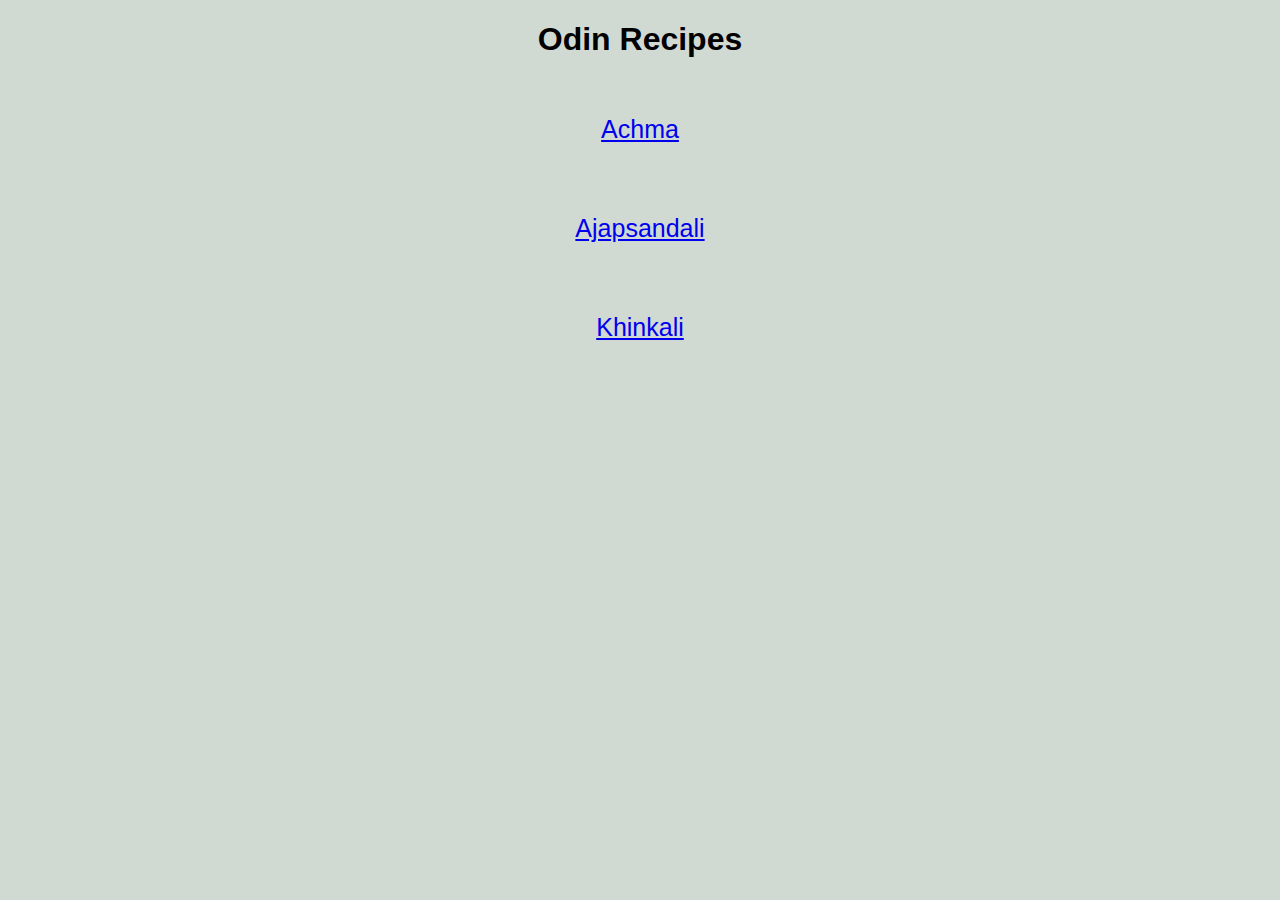
<file: index.html>
<!DOCTYPE html>
<html lang="en">
<head>
    <link rel="stylesheet" href="styles.css">
    <meta charset="UTF-8">
    <meta name="viewport" content="width=device-width, initial-scale=1.0">
    <title>Odin Recipes</title>
</head>
<body>
    <h1>Odin Recipes</h1>
    <ul id="recipe-names">
        <li><a href="./recipes/achma.html">Achma</a></li>
        <li><a href="./recipes/ajapsandali.html">Ajapsandali</a></li>
        <li><a href="./recipes/khinkali.html">Khinkali</a></li>
    </ul>    
</body>
</html>
</file>
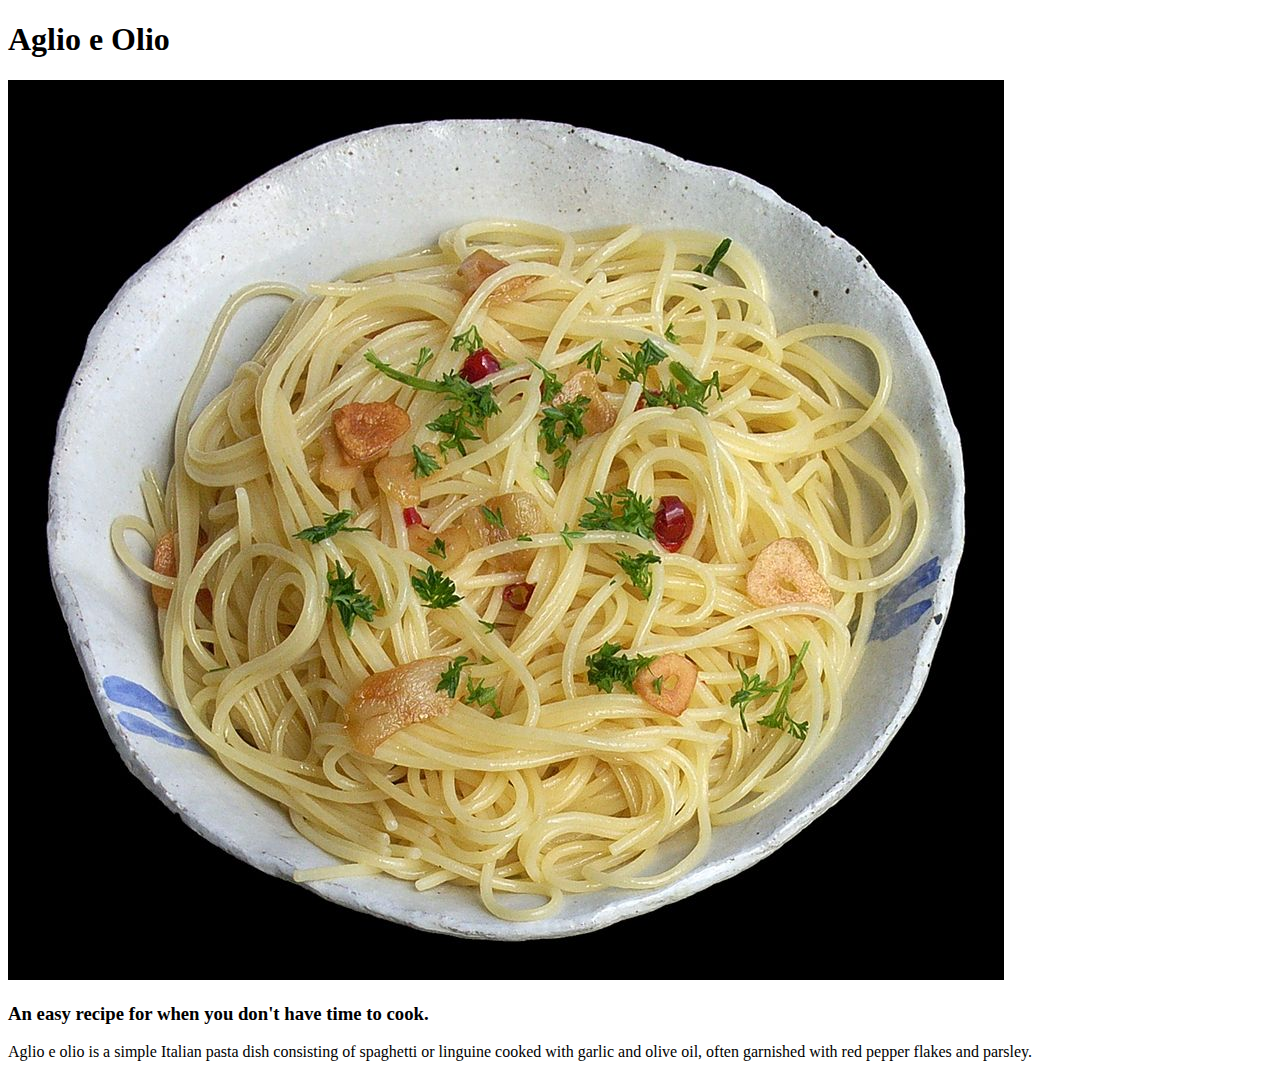
<file: pages-recipes/aglio-e-olio.html>
<!DOCTYPE html>
<html lang="en">
<head>
    <meta charset="UTF-8">
    <meta name="viewport" content="width=device-width, initial-scale=1.0">
    <title>Aglio e Olio Recipe</title>
</head>
<body>
    <h1>Aglio e Olio</h1>
    <img src="../images/aglio-e-olio-996-900.jpg">
    <h3>An easy recipe for when you don't have time to cook.</h3>
    <p>Aglio e olio is a simple Italian pasta dish consisting of spaghetti or linguine cooked with garlic and olive oil, often garnished with red pepper flakes and parsley.</p>
</body>
</html>
</file>
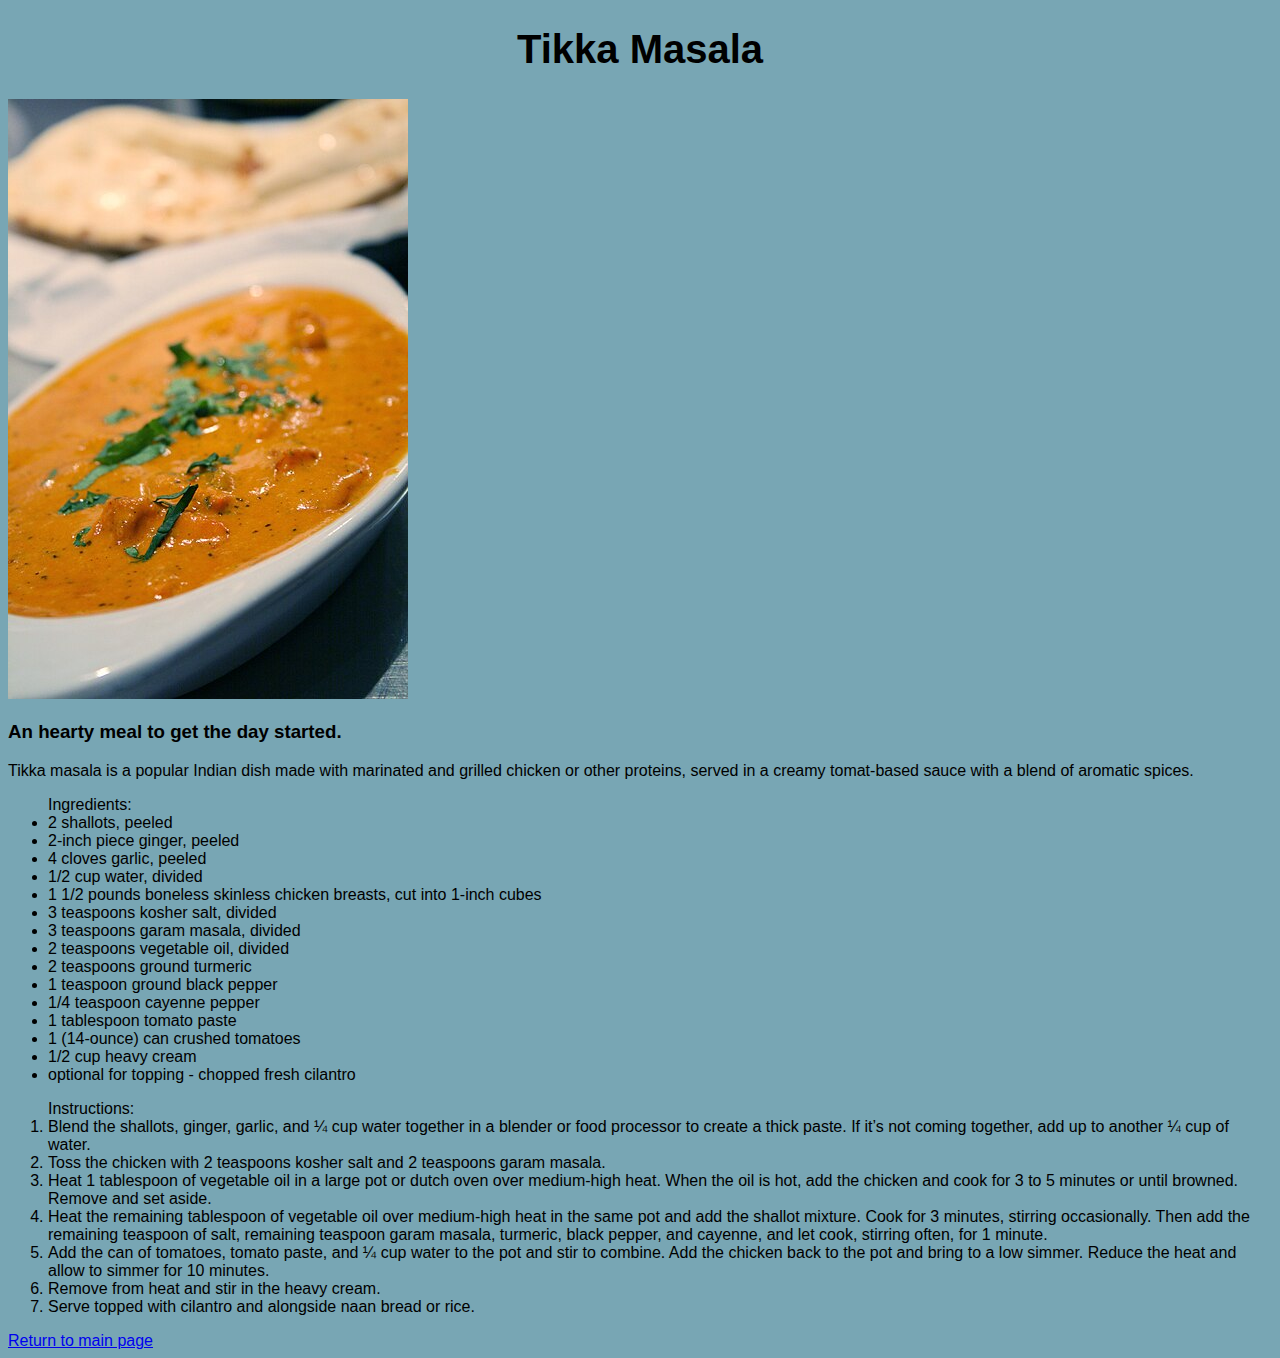
<file: pages-recipes/tikka-masala.html>
<!DOCTYPE html>
<html lang="en">
<head>
    <meta charset="UTF-8">
    <meta name="viewport" content="width=device-width, initial-scale=1.0">
    <link rel="stylesheet" href="../style.css">
    <title>Tikka Masala Recipe</title>
</head>
<body>
    <h1 class="title">Tikka Masala</h1>
    <img src="../images/tikka-masala-400x600.jpg" alt="An image of the dish Tikka Masala">
    <h3>An hearty meal to get the day started.</h3>
    <p>Tikka masala is a popular Indian dish made with marinated and grilled chicken or other proteins, served in a creamy tomat-based sauce with a blend of aromatic spices.</p>
    <ul>Ingredients:
        <li>2 shallots, peeled</li>
        <li>2-inch piece ginger, peeled</li>
        <li>4 cloves garlic, peeled</li>
        <li>1/2 cup water, divided</li>
        <li>1 1/2 pounds boneless skinless chicken breasts, cut into 1-inch cubes</li>
        <li>3 teaspoons kosher salt, divided</li>
        <li>3 teaspoons garam masala, divided</li>
        <li>2 teaspoons vegetable oil, divided</li>
        <li>2 teaspoons ground turmeric</li>
        <li>1 teaspoon ground black pepper</li>
        <li>1/4 teaspoon cayenne pepper</li>
        <li>1 tablespoon tomato paste</li>
        <li>1 (14-ounce) can crushed tomatoes</li>
        <li>1/2 cup heavy cream</li>
        <li>optional for topping - chopped fresh cilantro</li>
    </ul>
    <ol>Instructions:
        <li>Blend the shallots, ginger, garlic, and ¼ cup water together in a blender or food processor to create a thick paste. If it’s not coming together, add up to another ¼ cup of water.</li>
        <li>Toss the chicken with 2 teaspoons kosher salt and 2 teaspoons garam masala.</li>
        <li>Heat 1 tablespoon of vegetable oil in a large pot or dutch oven over medium-high heat. When the oil is hot, add the chicken and cook for 3 to 5 minutes or until browned. Remove and set aside.</li>        </li>
        <li>Heat the remaining tablespoon of vegetable oil over medium-high heat in the same pot and add the shallot mixture. Cook for 3 minutes, stirring occasionally. Then add the remaining teaspoon of salt, remaining teaspoon garam masala, turmeric, black pepper, and cayenne, and let cook, stirring often, for 1 minute.</li>
        <li>Add the can of tomatoes, tomato paste, and ¼ cup water to the pot and stir to combine. Add the chicken back to the pot and bring to a low simmer. Reduce the heat and allow to simmer for 10 minutes.</li>
        <li>Remove from heat and stir in the heavy cream.</li>
        <li>Serve topped with cilantro and alongside naan bread or rice.</li>
    </ol>
    <footer>
        <a href="../index.html">Return to main page</a>
    </footer>
</body>
</html>
</file>
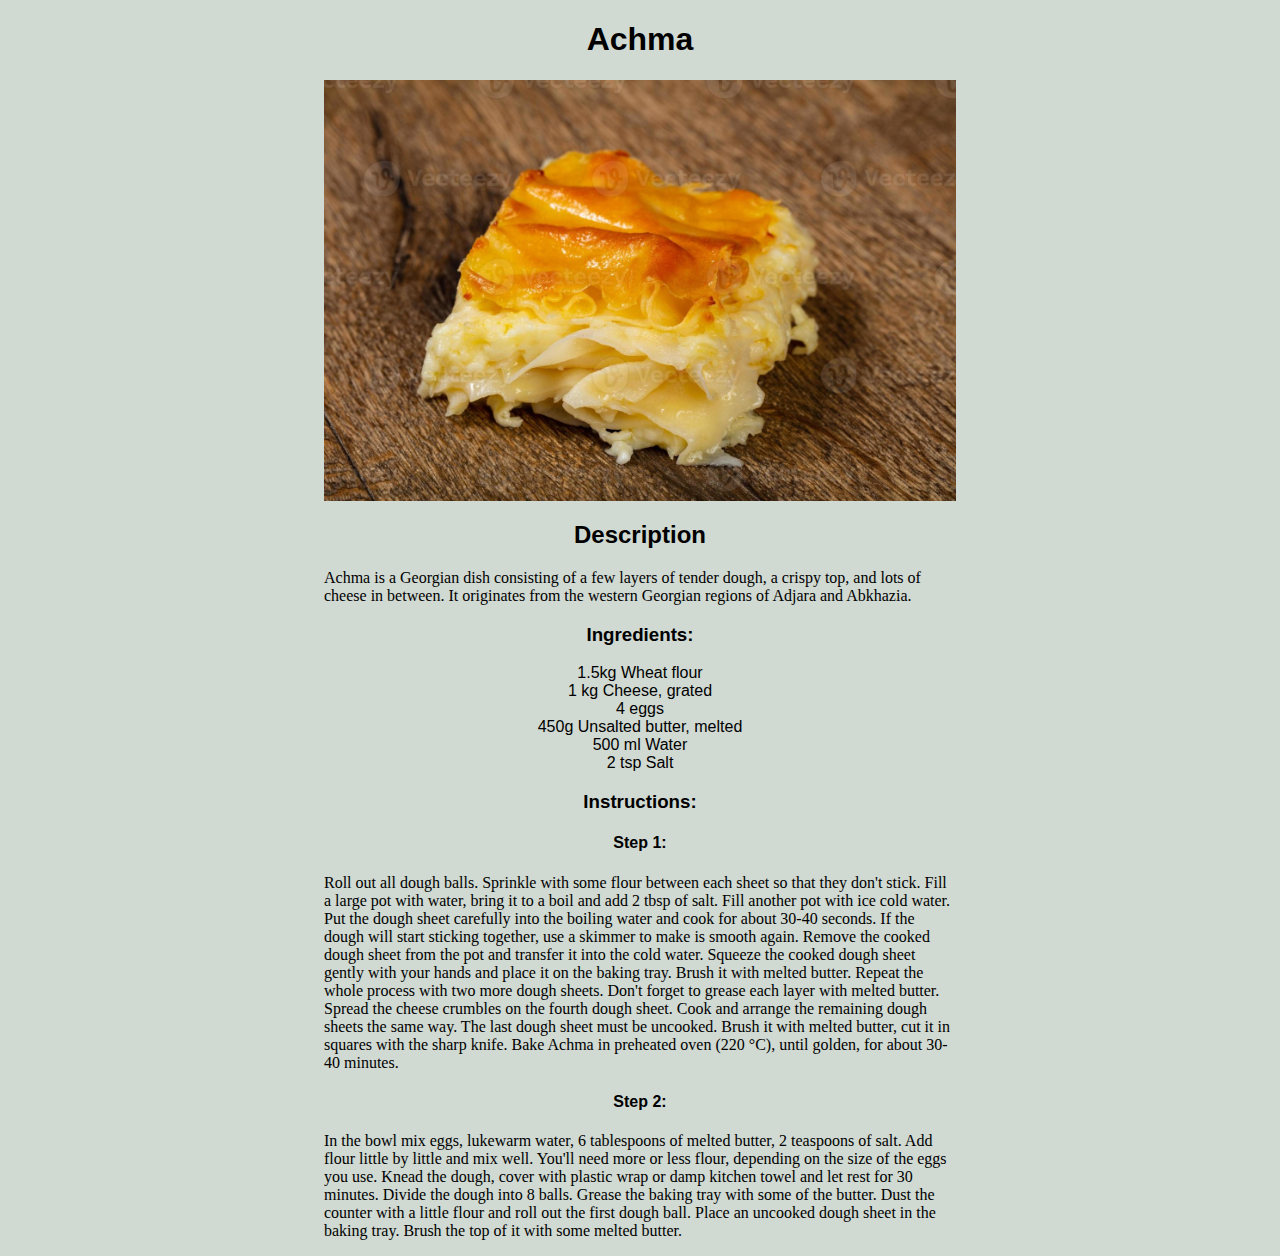
<file: recipes/achma.html>
<!DOCTYPE html>
<html lang="en">
<head>
    <link rel="stylesheet" href="../styles.css">
    <meta charset="UTF-8">
    <meta name="viewport" content="width=device-width, initial-scale=1.0">
    <title>Achma</title>
</head>
<body>
    <h1>Achma</h1>
    <img src="../images/achma.jpg">
    <h2>Description</h2>
    <p>Achma is a Georgian dish consisting of a few layers of tender dough, a crispy top, and lots of cheese in between. It originates from the western Georgian regions of Adjara and Abkhazia.</p>
    <h3>Ingredients:</h3>
    <ul>
        <li>1.5kg Wheat flour</li>
        <li>1 kg Cheese, grated</li>
        <li>4 eggs</li>
        <li>450g Unsalted butter, melted</li>
        <li>500 ml Water</li>
        <li>2 tsp Salt</li>
    </ul>
    <h3>Instructions:</h3>
    <h4>Step 1:</h4>
    <p>Roll out all dough balls. Sprinkle with some flour between each sheet so that they don't stick. Fill a large pot with water, bring it to a boil and add 2 tbsp of salt. Fill another pot with ice cold water. Put the dough sheet carefully into the boiling water and cook for about 30-40 seconds. If the dough will start sticking together, use a skimmer to make is smooth again. Remove the cooked dough sheet from the pot and transfer it into the cold water. Squeeze the cooked dough sheet gently with your hands and place it on the baking tray. Brush it with melted butter. Repeat the whole process with two more dough sheets. Don't forget to grease each layer with melted butter. Spread the cheese crumbles on the fourth dough sheet. Cook and arrange the remaining dough sheets the same way. The last dough sheet must be uncooked. Brush it with melted butter, cut it in squares with the sharp knife. Bake Achma in preheated oven (220 °C), until golden, for about 30-40 minutes.
    </p>
    <h4>Step 2:</h4>
    <p>In the bowl mix eggs, lukewarm water, 6 tablespoons of melted butter, 2 teaspoons of salt. Add flour little by little and mix well. You'll need more or less flour, depending on the size of the eggs you use. Knead the dough, cover with plastic wrap or damp kitchen towel and let rest for 30 minutes. Divide the dough into 8 balls. Grease the baking tray with some of the butter. Dust the counter with a little flour and roll out the first dough ball. Place an uncooked dough sheet in the baking tray. Brush the top of it with some melted butter.</p>
</body>
</html>
</file>
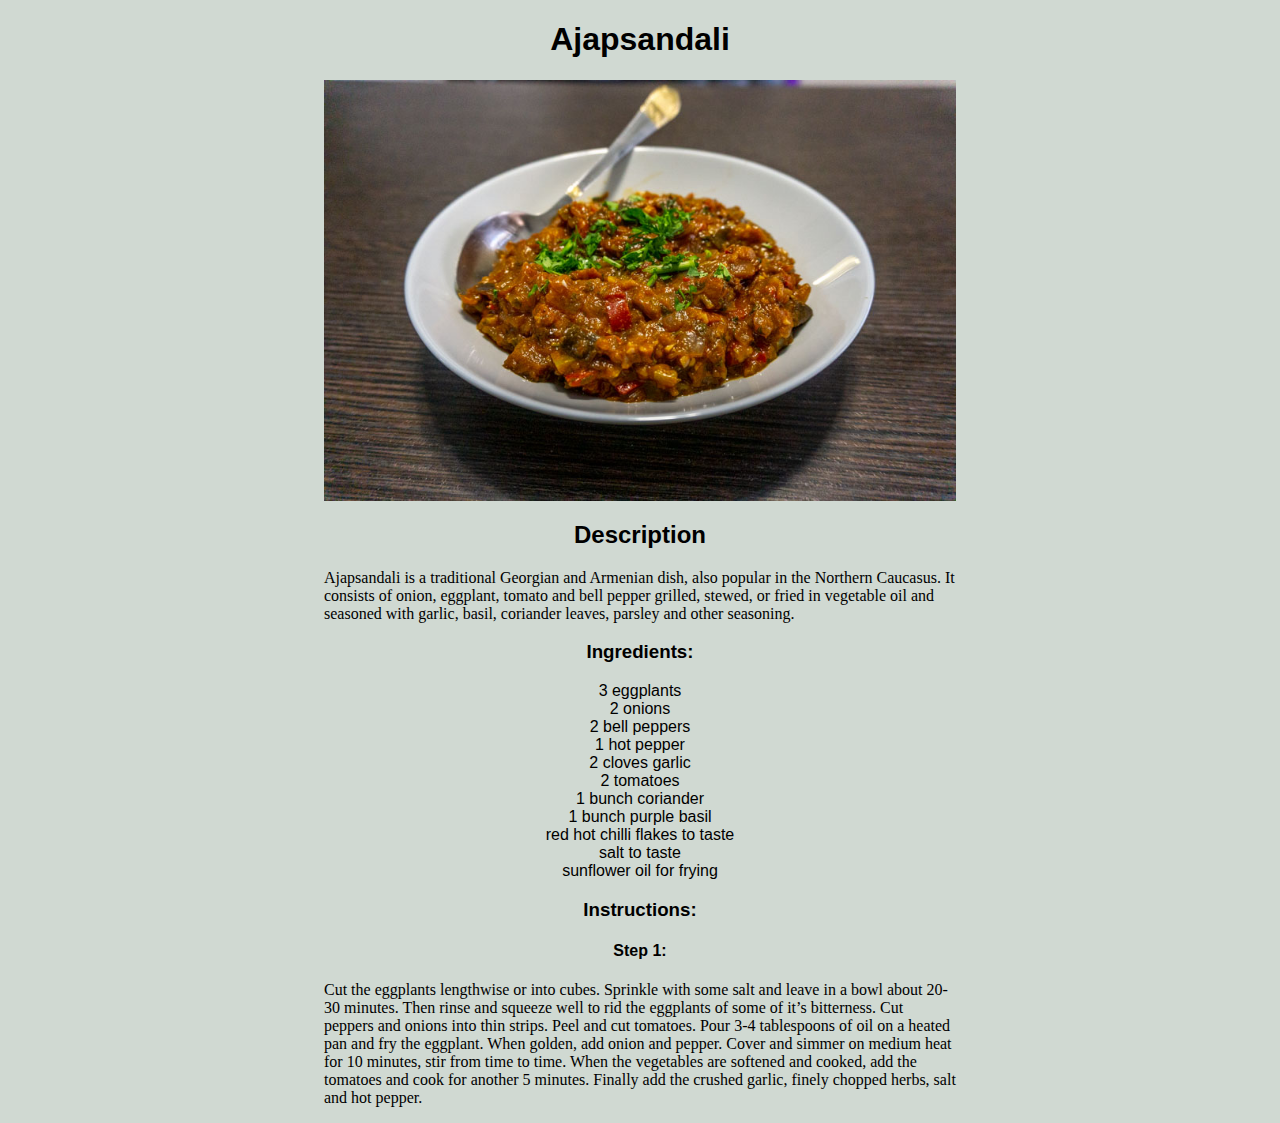
<file: recipes/ajapsandali.html>
<!DOCTYPE html>
<html lang="en">
<head>
    <link rel="stylesheet" href="../styles.css">
    <meta charset="UTF-8">
    <meta name="viewport" content="width=device-width, initial-scale=1.0">
    <title>Ajapsandali</title>
</head>
<body>
    <h1>Ajapsandali</h1>
    <img src="../images/ajapsandali.jpg">
    <h2>Description</h2>
    <p>Ajapsandali is a traditional Georgian and Armenian dish, also popular in the Northern Caucasus. It consists of onion, eggplant, tomato and bell pepper grilled, stewed, or fried in vegetable oil and seasoned with garlic, basil, coriander leaves, parsley and other seasoning.</p>
    <h3>Ingredients:</h3>
    <ul>
        <li>3 eggplants</li>
        <li>2 onions</li>
        <li>2 bell peppers</li>
        <li>1 hot pepper</li>
        <li>2 cloves garlic</li>
        <li>2 tomatoes</li>
        <li>1 bunch coriander</li>
        <li>1 bunch purple basil</li>
        <li>red hot chilli flakes to taste</li>
        <li>salt to taste</li>
        <li>sunflower oil for frying</li>
    </ul>
    <h3>Instructions:</h3>
    <h4>Step 1:</h4>
    <p>Cut the eggplants lengthwise or into cubes. Sprinkle with some salt and leave in a bowl about 20-30 minutes. Then rinse and squeeze well to rid the eggplants of some of it’s bitterness. Cut peppers and onions into thin  strips. Peel and cut tomatoes. Pour 3-4 tablespoons of oil on a heated pan and fry the eggplant. When golden, add onion and pepper. Cover and simmer on medium heat for 10 minutes, stir from time to time. When the vegetables are softened and cooked, add the tomatoes and cook for another 5 minutes. Finally add the crushed garlic, finely chopped herbs, salt and hot pepper.
    </p>
</body>
</html>
</file>
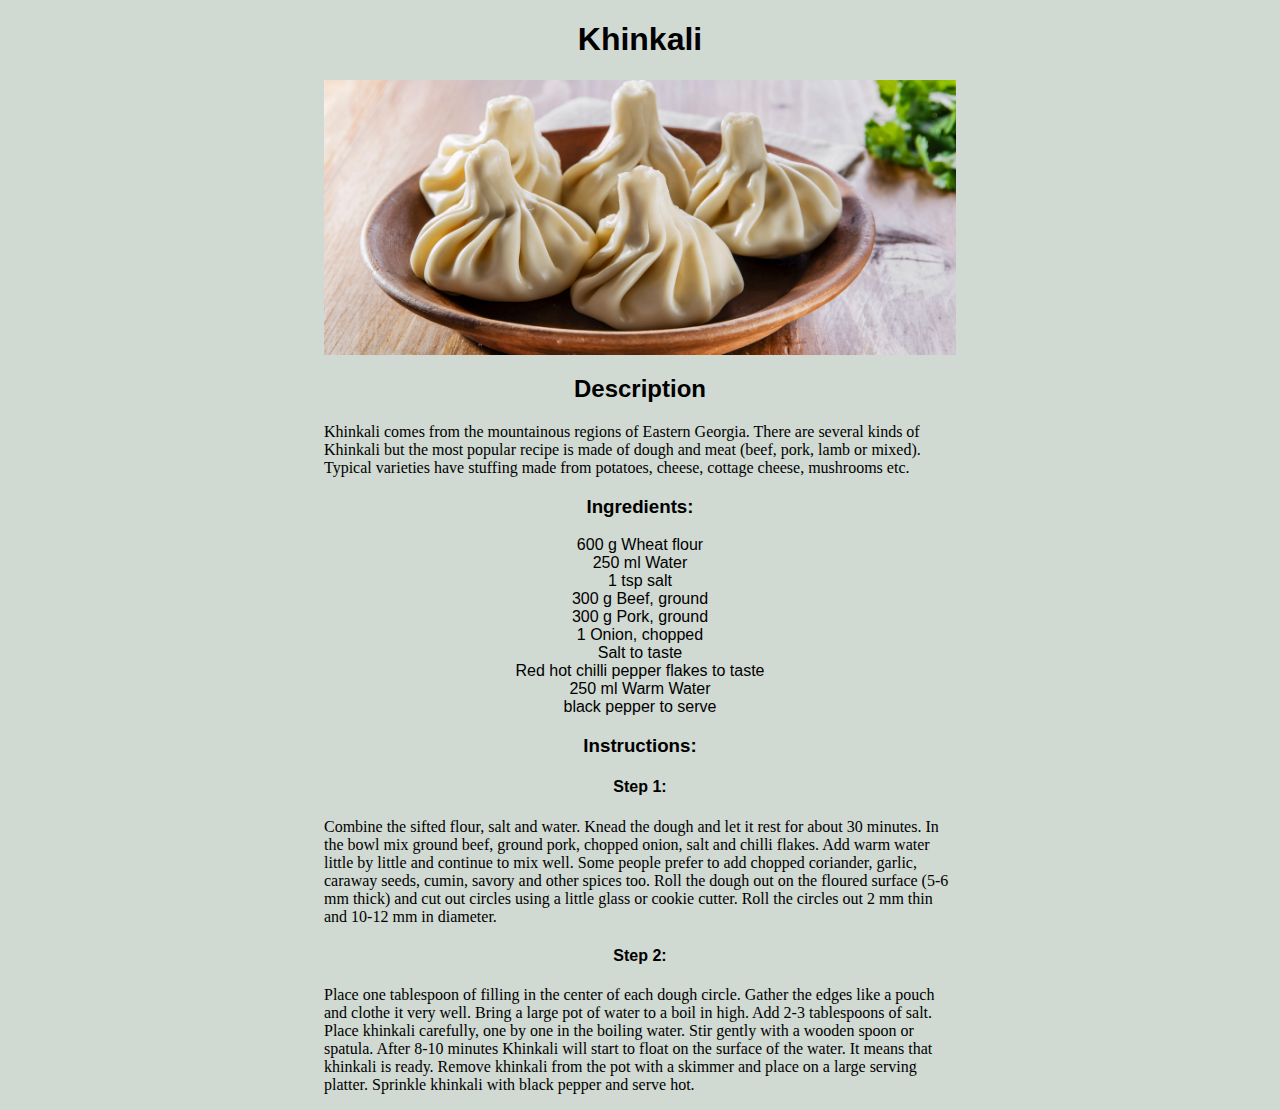
<file: recipes/khinkali.html>
<!DOCTYPE html>
<html lang="en">
<head>
    <link rel="stylesheet" href="../styles.css">
    <meta charset="UTF-8">
    <meta name="viewport" content="width=device-width, initial-scale=1.0">
    <title>Khinkali</title>
</head>
<body>
    <h1>Khinkali</h1>
    <img src="../images/khinkali.jpg">
    <h2>Description</h2>
    <p>Khinkali comes from the mountainous regions of Eastern Georgia. There are several kinds of Khinkali but the most popular recipe is made of dough and meat (beef, pork, lamb or mixed). Typical varieties have stuffing made from potatoes, cheese, cottage cheese, mushrooms etc.</p>
    <h3>Ingredients:</h3>
    <ul>
        <li>600 g Wheat flour</li>
        <li>250 ml Water</li>
        <li>1 tsp salt</li>
        <li>300 g Beef, ground</li>
        <li>300 g Pork, ground</li>
        <li>1 Onion, chopped</li>
        <li>Salt to taste</li>
        <li>Red hot chilli pepper flakes to taste</li>
        <li>250 ml Warm Water</li>
        <li>black pepper to serve</li>
    </ul>
    <h3>Instructions:</h3>
    <h4>Step 1:</h4>
    <p>Combine the sifted flour, salt and water. Knead the dough and let it rest for about 30 minutes. In the bowl mix ground beef, ground pork, chopped onion, salt and chilli flakes. Add warm water little by little and continue to mix well. Some people prefer to add chopped coriander, garlic, caraway seeds, cumin, savory and other spices too. Roll the dough out on the floured surface (5-6 mm thick) and cut out circles using a little glass or cookie cutter. Roll the circles out 2 mm thin and 10-12 mm in diameter.</p>
    <h4>Step 2:</h4>
    <p>Place one tablespoon of filling in the center of each dough circle. Gather the edges like a pouch and clothe it very well. Bring a large pot of water to a boil in high. Add 2-3 tablespoons of salt. Place khinkali carefully, one by one in the boiling water. Stir gently with a wooden spoon or spatula. After 8-10 minutes Khinkali will start to float on the surface of the water. It means that khinkali is ready. Remove khinkali from the pot with a skimmer and place on a large serving platter. Sprinkle khinkali with black pepper and serve hot.
    </p>
</body>
</html>
</file>
<file: styles.css>
html {
    background-color: #d0d9d2;
    font-family: Georgia, Verdana, Tahoma, sans-serif;
}

h1,
h2,
h3,
h4,
ul {
    text-align: center;
}


#recipe-names,
ul {
    list-style: none;
    padding-left: 0px;
    margin: auto;
    text-align: center;
}

#recipe-names > li {
    padding: 35px 0px 35px 0px;
    font-size: 25px;
}

img,
p {
    display: block;
    margin-left: auto;
    margin-right: auto;
    width: 50%;
}

p {
    font-family: Tahoma;
}
</file>
<file: style.css>
body {
    font-family: Arial, Helvetica, sans-serif;
    background-color: rgb(120, 166, 180);
}

.title {
    font-size: 40px;
    text-align: center;
}
</file>
